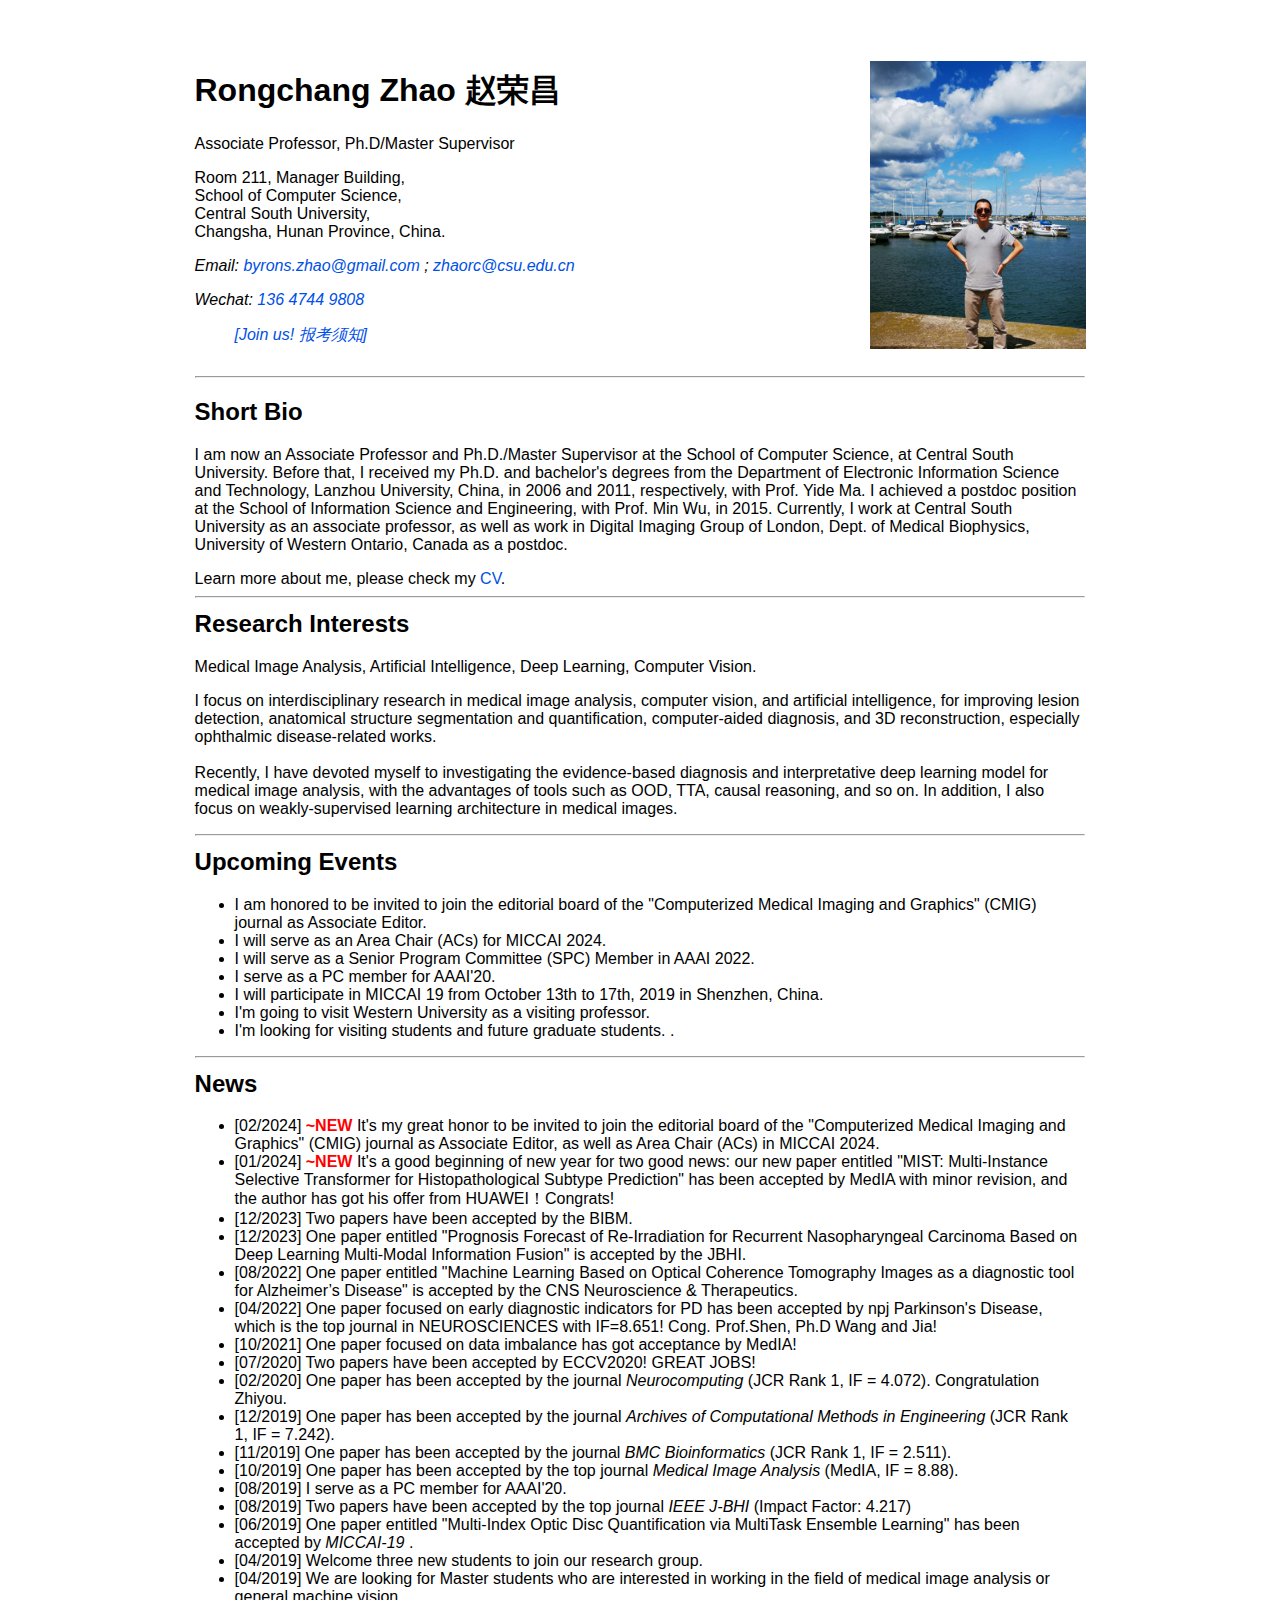
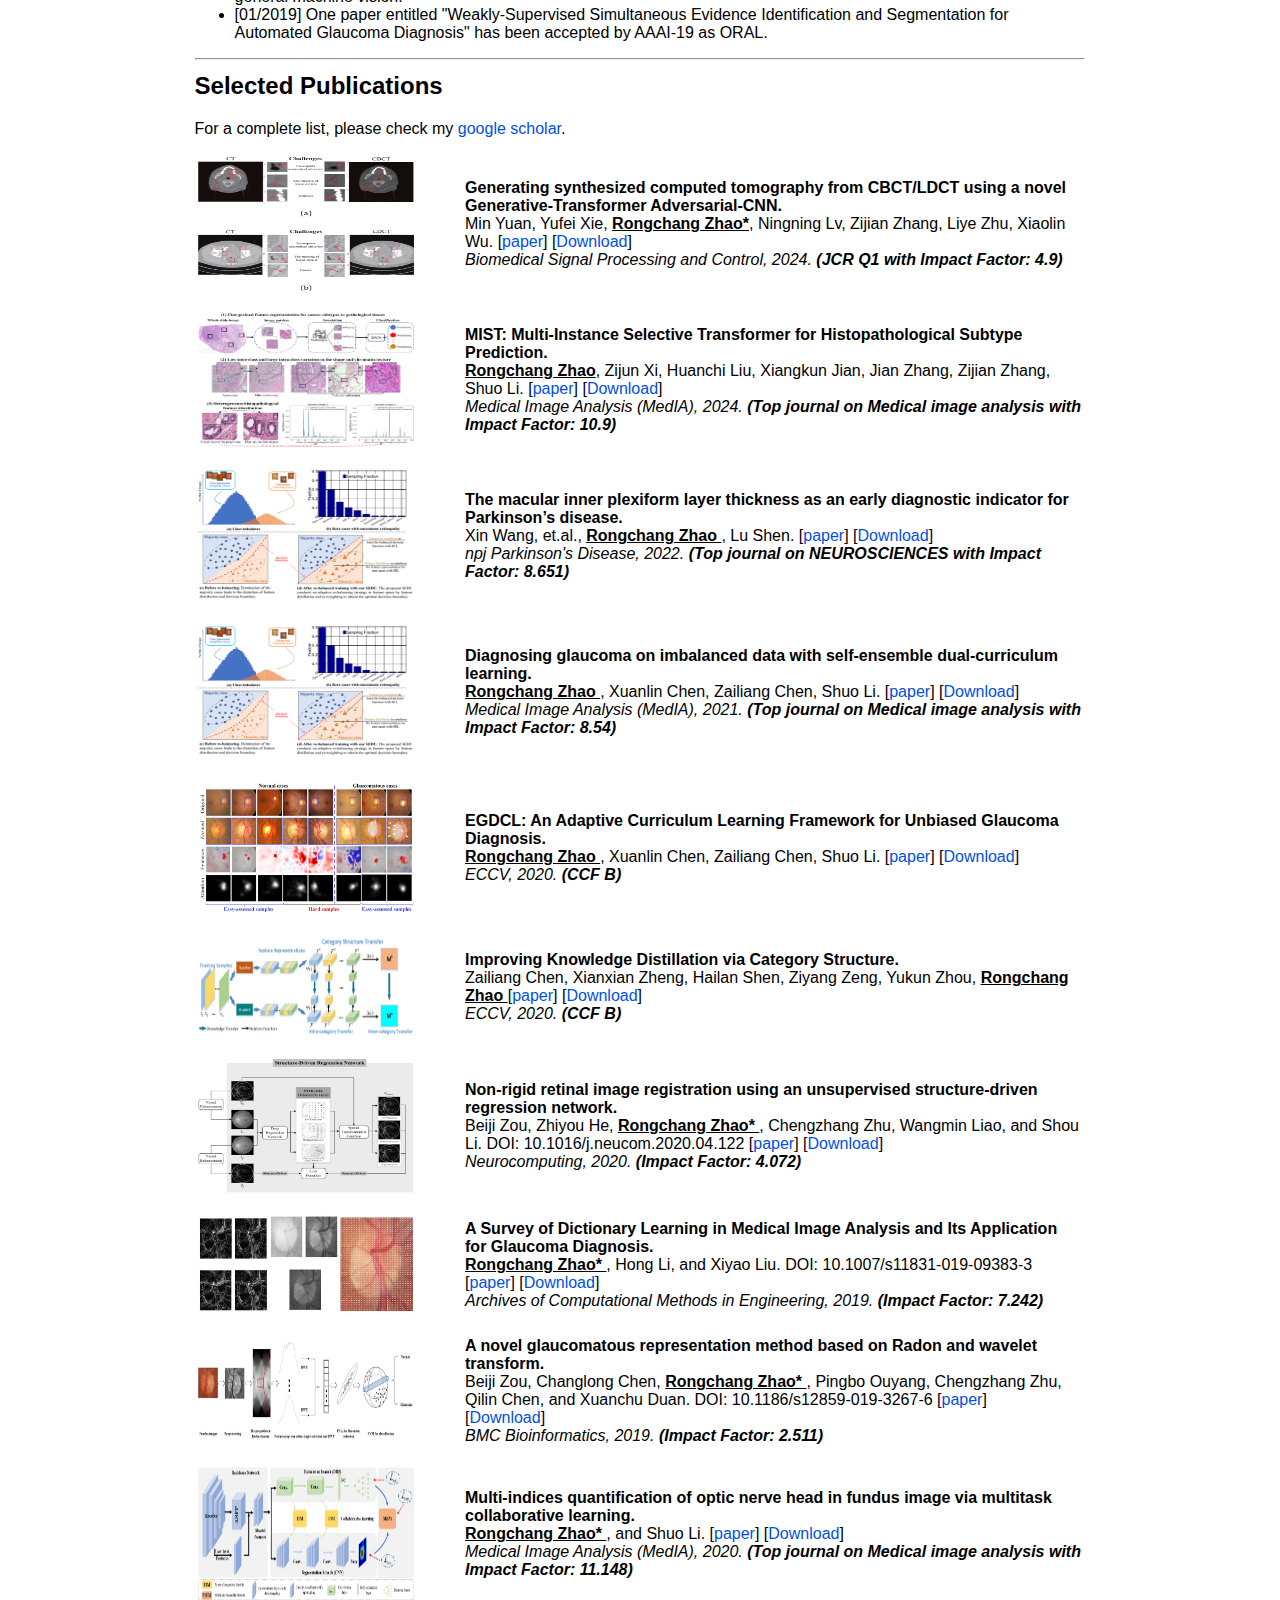
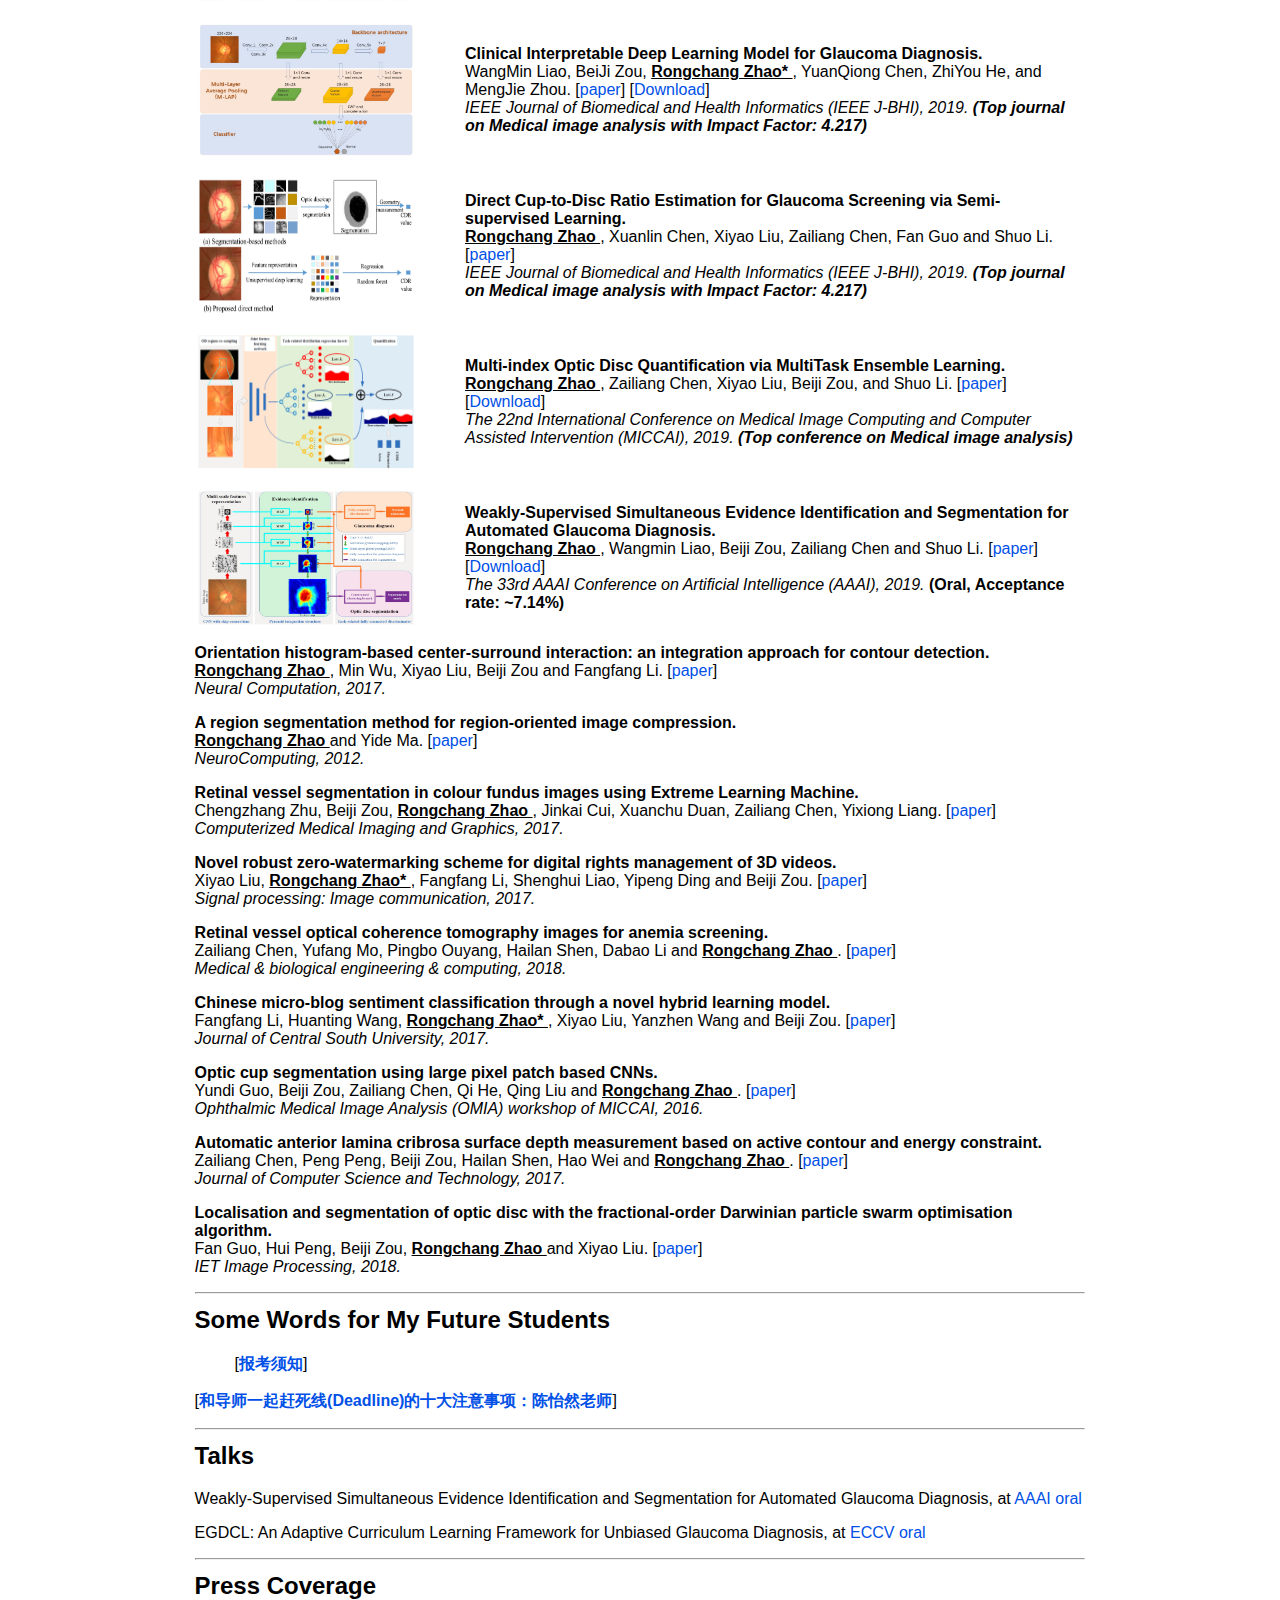
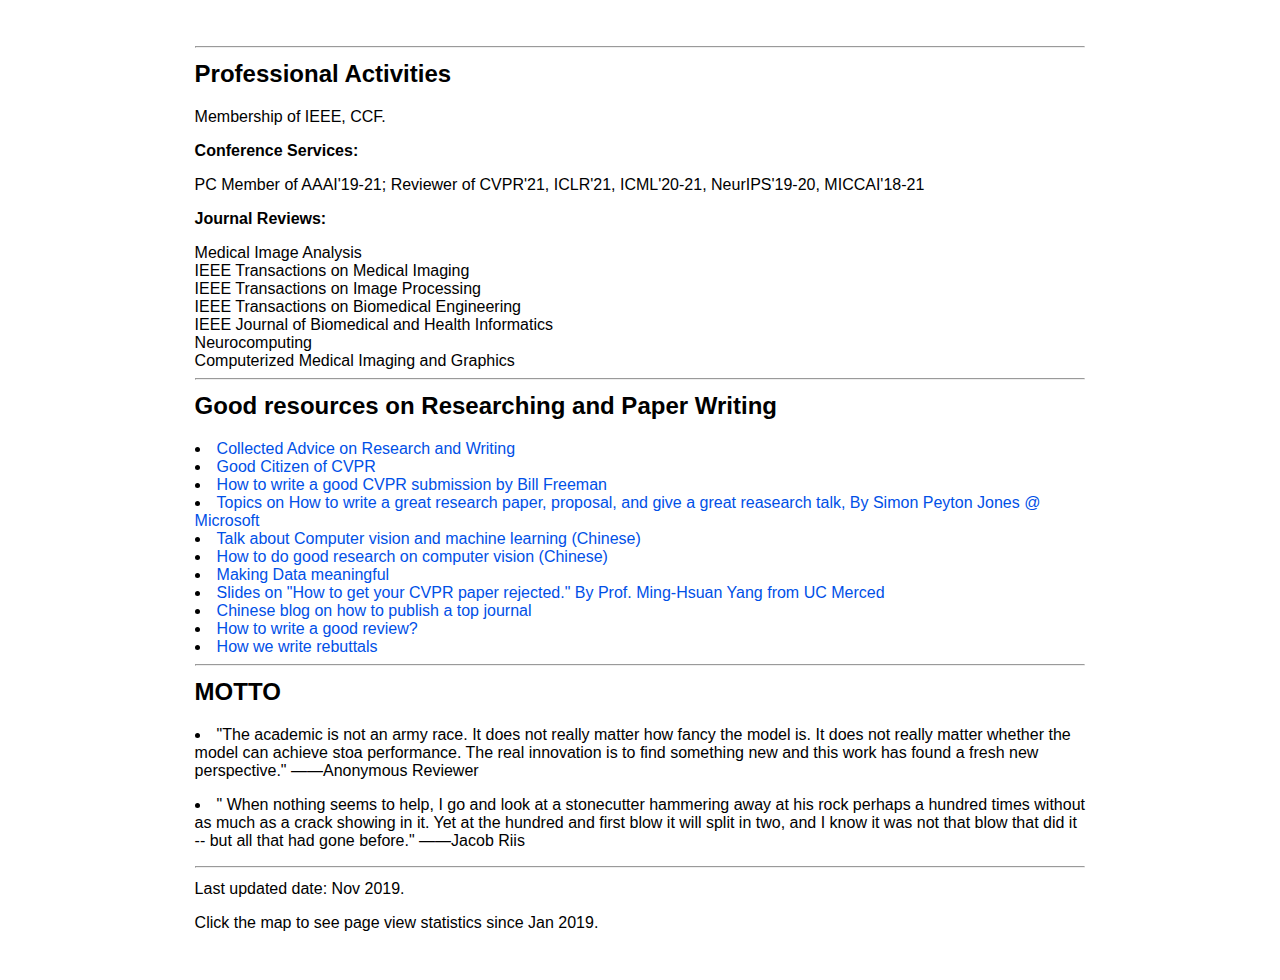
<file: index.html>
<html>
<head>
<title>Rongchang Zhao Homepage</title>
<link rel="stylesheet" type="text/css" href="theme.css">
<style>
</style>
</head>

</body>
<div id="layout-content" style="margin-top:25px; margin-bottom:25px;">

<table width="100%" border="0" align="center">
    <tr>
    <td width="5%"></td>
    <td width="60%">
        <div id="header" style="float:left">
        <h1>Rongchang Zhao    赵荣昌</h1>
        <p> Associate Professor, Ph.D/Master Supervisor </p>
        <p> Room 211, Manager Building, <br>
            School of Computer Science, <br>
	    Central South University, <br>
	    Changsha, Hunan Province, China. </p>
	
        <p> <em> Email: <a href="mailto:byrons.zhao@gmail.com">byrons.zhao@gmail.com</a> </em> <em> ;       <a href="mailto:zhaorc@csu.edu.cn">zhaorc@csu.edu.cn</a> </em> </p>
	<p> <em> Wechat: <a href="">136 4744 9808</a> </em> </p>
	<p> <ul> <em> <a href="./Tomystudents.html">  [Join us! 报考须知] </a> </em> <ul> </p>
		
		<p> 
		</p>
        </div>
    </td>
    <td width="30%">
        <div id="photo" style="float:right;">
        <img src="rongchang zhao.jpg" alt="my photo" style="width:216px;height:288px;"> 
        </div>
    </td>
    <td width="5%"></td>
    </tr>
</table>

<table width = "100%" border="0" align="center">

    <tr>
    <td width="5%"></td>
    <td width="90%">
        <hr>
        <div id="bio" class="contents">
        <h2>Short Bio</h2>
         <p>I am now an Associate Professor and Ph.D./Master Supervisor at the School of Computer Science, at Central South University. Before that, I received my Ph.D. and bachelor's degrees from the Department of Electronic Information Science and Technology, Lanzhou University, China, in 2006 and 2011, respectively, with Prof. Yide Ma.  I achieved a postdoc position at the School of Information Science and Engineering, with Prof. Min Wu, in 2015. Currently, I work at Central South University as an associate professor, as well as work in Digital Imaging Group of London, Dept. of Medical Biophysics, University of Western Ontario, Canada as a postdoc. 
        </p>
	 Learn more about me, please check my <a href="./Rongchang_cv.pdf" target="_blank">CV</a>. 
        <hr></div>
    </td>
    <td width="5%" align="left">
    </tr>
	
    <tr>
    <td width="5%"></td>
    <td width="90%">
        <div id="reIn" class="contents">
        <h2>Research Interests </h2>
        <p> Medical Image Analysis, Artificial Intelligence, Deep Learning, Computer Vision. </p>
        <p> I focus on interdisciplinary research in medical image analysis, computer vision, and artificial intelligence, for improving lesion detection, anatomical structure segmentation and quantification, computer-aided diagnosis, and 3D reconstruction, especially ophthalmic disease-related works. <br><br>
	    Recently, I have devoted myself to investigating the evidence-based diagnosis and interpretative deep learning model for medical image analysis, with the advantages of tools such as OOD, TTA, causal reasoning, and so on. In addition, I also focus on weakly-supervised learning architecture in medical images. <br>
        <hr></div>
    </td>
    <td width="5%" align="left">
    </tr>

    <tr>
    <td width="5%"></td>
    <td width="90%">
        <div id="upen" class="contents">
        <h2>Upcoming Events </h2>
		<ul>
		<li> I am honored to be invited to join the editorial board of the "Computerized Medical Imaging and Graphics" (CMIG) journal as Associate Editor.
		<li> I will serve as an Area Chair (ACs) for MICCAI 2024.
		<li> I will serve as a Senior Program Committee (SPC) Member in AAAI 2022.
 		<li> I serve as a PC member for AAAI'20.
		<li> I will participate in MICCAI 19 from October 13th to 17th, 2019 in Shenzhen, China.
		<li> I'm going to visit Western University as a visiting professor.
		<li> I'm looking for visiting students and future graduate students.
	        
.
		</ul>
        <hr></div>
    </td>
    <td width="5%" align="left">
    </tr>
	
    <tr>
    <td width="5%"></td>
    <td width="90%">
        <div id="edu" class="contents">
        <h2>News</h2>
		<ul>
			
		<li>[02/2024] <b><font color="red">~NEW</font></b> It's my great honor to be invited to join the editorial board of the "Computerized Medical Imaging and Graphics" (CMIG) journal as Associate Editor, as well as Area Chair (ACs) in MICCAI 2024.
		<li>[01/2024] <b><font color="red">~NEW</font></b> It's a good beginning of new year for two good news: our new paper entitled "MIST: Multi-Instance Selective Transformer for Histopathological Subtype Prediction" has been accepted by MedIA with minor revision, and the author has got his offer from HUAWEI！Congrats! 
		<li>[12/2023] Two papers have been accepted by the BIBM.
		<li>[12/2023] One paper entitled "Prognosis Forecast of Re-Irradiation for Recurrent Nasopharyngeal Carcinoma Based on Deep Learning Multi-Modal Information Fusion" is accepted by the JBHI.
		<li>[08/2022] One paper entitled "Machine Learning Based on Optical Coherence Tomography Images as a diagnostic tool for Alzheimer’s Disease" is accepted by the CNS Neuroscience & Therapeutics.
		<li>[04/2022] One paper focused on early diagnostic indicators for PD has been accepted by npj Parkinson's Disease, which is the top journal in NEUROSCIENCES with IF=8.651! Cong. Prof.Shen, Ph.D Wang and Jia!
		<li>[10/2021] One paper focused on data imbalance has got acceptance by MedIA!
		<li>[07/2020] Two papers have been accepted by ECCV2020! GREAT JOBS!
                <li>[02/2020] One paper has been accepted by the journal <I> Neurocomputing </I> (JCR Rank 1, IF = 4.072). Congratulation Zhiyou.
		<li>[12/2019] One paper has been accepted by the journal <I>Archives of Computational Methods in Engineering </I> (JCR Rank 1, IF = 7.242).
                <li>[11/2019] One paper has been accepted by the journal <I>BMC Bioinformatics </I> (JCR Rank 1, IF = 2.511).
		<li>[10/2019] One paper has been accepted by the top journal <I>Medical Image Analysis </I> (MedIA, IF = 8.88).
		<li>[08/2019] I serve as a PC member for AAAI'20.
		<li>[08/2019] Two papers have been accepted by the top journal <I>IEEE J-BHI </I> (Impact Factor: 4.217)
		<li>[06/2019] One paper entitled "Multi-Index Optic Disc Quantification via MultiTask Ensemble Learning" has been accepted by <I>MICCAI-19 </I>.
                <li>[04/2019] Welcome three new students to join our research group.
		<li>[04/2019] We are looking for Master students who are interested in working in the field of medical image analysis or general machine vision.
		<li>[01/2019] One paper entitled "Weakly-Supervised Simultaneous Evidence Identification and Segmentation for Automated Glaucoma Diagnosis" has been accepted by AAAI-19 as ORAL.
		
		</ul>
        <hr></div>
    </td>
    <td width="5%" align="left">
    </tr>
    
    <tr>
    <td width="5%"></td>
    <td width="90%">
        <div id="pub" class="contents">
        <h2>Selected Publications </h2>
		For a complete list, please check my <a href="https://scholar.google.co.jp/citations?user=CFDPG7sAAAAJ&hl=en" target="_blank">google scholar</a>.

		<p><table width="100%" border="0" align="center">					
			<td width="30%">
				<div id="photo" style="float:left;">
				<img src="./Img/BSPC24.jpg" alt="my photo" style="width:216px;height:134px;border:3 dashed #1E90EF;"> 
				</div>
			</td>		
			<td width="70%">
				<p><b> Generating synthesized computed tomography from CBCT/LDCT using a novel Generative-Transformer Adversarial-CNN. </b><br>
					Min Yuan, Yufei Xie, <U><b> Rongchang Zhao*</U></b>, Ningning Lv, Zijian Zhang, Liye Zhu, Xiaolin Wu.
					[<a href="https://www.sciencedirect.com/science/article/pii/S1746809424007183?dgcid=coauthor" target="_blank">paper</a>]
					[<a href="./papers/1.pdf" target="_blank">Download</a>] <br>
					<em> Biomedical Signal Processing and Control, 2024. <b>(JCR Q1 with Impact Factor: 4.9)</b></em>
				</p>
			</td>
		</table>
		</p>
		
		<p><table width="100%" border="0" align="center">					
			<td width="30%">
				<div id="photo" style="float:left;">
				<img src="./Img/MedIA24-1.png" alt="my photo" style="width:216px;height:134px;border:3 dashed #1E90EF;"> 
				</div>
			</td>		
			<td width="70%">
				<p><b> MIST: Multi-Instance Selective Transformer for Histopathological Subtype Prediction. </b><br>
					<U><b> Rongchang Zhao</U></b>, Zijun Xi, Huanchi Liu, Xiangkun Jian, Jian Zhang, Zijian Zhang, Shuo Li.
					[<a href="https://www.sciencedirect.com/science/article/pii/S1361841524001762" target="_blank">paper</a>]
					[<a href="./papers/MedIA24-1.pdf" target="_blank">Download</a>] <br>
					<em> Medical Image Analysis (MedIA), 2024. <b>(Top journal on Medical image analysis with Impact Factor: 10.9)</b></em>
				</p>
			</td>
		</table>
		</p>
		
		<p><table width="100%" border="0" align="center">					
			<td width="30%">
				<div id="photo" style="float:left;">
				<img src="./Img/MedIA20-1.png" alt="my photo" style="width:216px;height:134px;border:3 dashed #1E90EF;"> 
				</div>
			</td>		
			<td width="70%">
				<p><b> The macular inner plexiform layer thickness as an early diagnostic indicator for Parkinson’s disease. </b><br>
					Xin Wang, et.al., <U><b> Rongchang Zhao </U></b>, Lu Shen.
					[<a href="https://www.sciencedirect.com/science/article/pii/S1361841521003406" target="_blank">paper</a>]
					[<a href="./papers/MedIA20-1.pdf" target="_blank">Download</a>] <br>
					<em> npj Parkinson's Disease, 2022. <b>(Top journal on NEUROSCIENCES with Impact Factor: 8.651)</b></em>
				</p>
			</td>
		</table>
		</p>
	    
		<p><table width="100%" border="0" align="center">					
			<td width="30%">
				<div id="photo" style="float:left;">
				<img src="./Img/MedIA20-1.png" alt="my photo" style="width:216px;height:134px;border:3 dashed #1E90EF;"> 
				</div>
			</td>		
			<td width="70%">
				<p><b> Diagnosing glaucoma on imbalanced data with self-ensemble dual-curriculum learning. </b><br>
					<U><b> Rongchang Zhao </U></b>, Xuanlin Chen, Zailiang Chen, Shuo Li.
					[<a href="https://www.sciencedirect.com/science/article/pii/S1361841521003406" target="_blank">paper</a>]
					[<a href="./papers/MedIA20-1.pdf" target="_blank">Download</a>] <br>
					<em> Medical Image Analysis (MedIA), 2021. <b>(Top journal on Medical image analysis with Impact Factor: 8.54)</b></em>
				</p>
			</td>
		</table>
		</p>
	    
		<p><table width="100%" border="0" align="center">					
			<td width="30%">
				<div id="photo" style="float:left;">
				<img src="./Img/eccv.jpg" alt="my photo" style="width:216px;height:134px;border:3 dashed #1E90EF;"> 
				</div>
			</td>		
			<td width="70%">
				<p><b> EGDCL: An Adaptive Curriculum Learning Framework for Unbiased Glaucoma Diagnosis. </b><br>
					<U><b> Rongchang Zhao </U></b>, Xuanlin Chen, Zailiang Chen, Shuo Li.
					[<a href="http://www.ecva.net/papers/eccv_2020/papers_ECCV/papers/123660188.pdf" target="_blank">paper</a>]
					[<a href="./papers/3685.pdf" target="_blank">Download</a>] <br>
					<em> ECCV, 2020. <b> (CCF B)</b></em>
				</p>
			</td>
		</table>
		</p>
		
		<p><table width="100%" border="0" align="center">					
			<td width="30%">
				<div id="photo" style="float:left;">
				<img src="./Img/eccv2.jpg" alt="my photo" style="width:216px;height:100px;border:3 dashed #1E90EF;"> 
				</div>
			</td>		
			<td width="70%">
				<p><b> Improving Knowledge Distillation via Category Structure. </b><br>
					Zailiang Chen, Xianxian Zheng, Hailan Shen, Ziyang Zeng, Yukun Zhou, <U><b> Rongchang Zhao </b></U>
					[<a href="http://www.ecva.net/papers/eccv_2020/papers_ECCV/papers/123730205.pdf" target="_blank">paper</a>]
					[<a href="./papers/eccv2.pdf" target="_blank">Download</a>] <br>
					<em> ECCV, 2020. <b> (CCF B)</b></em>
				</p>
			</td>
		</table>
		</p>
	
		<p><table width="100%" border="0" align="center">					
			<td width="30%">
				<div id="photo" style="float:left;">
				<img src="./Img/ncing20.jpg" alt="my photo" style="width:216px;height:134px;border:3 dashed #1E90EF;"> 
				</div>
			</td>		
			<td width="70%">
				<p><b> Non-rigid retinal image registration using an unsupervised structure-driven regression network. </b><br>
					Beiji Zou, Zhiyou He, <U><b> Rongchang Zhao* </b></U>, Chengzhang Zhu, Wangmin Liao, and Shou Li.
					DOI: 10.1016/j.neucom.2020.04.122
					[<a href="https://www.sciencedirect.com/science/article/pii/S0925231220307682?dgcid=author" target="_blank">paper</a>] 
			[<a href="./papers/1-s2.0-S0925231220307682-main.pdf" target="_blank">Download</a>] <br>
					<em> Neurocomputing, 2020. <b> (Impact Factor: 4.072)</b></em>
				</p>
			</td>
		</table>
		</p>
	    
		<p><table width="100%" border="0" align="center">					
			<td width="30%">
				<div id="photo" style="float:left;">
				<img src="./Img/f2.jpg" alt="my photo" style="width:216px;height:100px;border:3 dashed #1E90EF;"> 
				</div>
			</td>		
			<td width="70%">
				<p><b> A Survey of Dictionary Learning in Medical Image Analysis and Its Application for Glaucoma Diagnosis. </b><br>
					<U><b> Rongchang Zhao* </b></U>, Hong Li, and Xiyao Liu.		
					DOI: 10.1007/s11831-019-09383-3
					[<a href=" https://link.springer.com/article/10.1007/s11831-019-09383-3?wt_mc=Internal.Event.1.SEM.ArticleAuthorOnlineFirst&utm_source=ArticleAuthorContributingOnlineFirst&utm_medium=email&utm_content=AA_en_06082018&ArticleAuthorContributingOnlineFirst_20191214" target="_blank">paper</a>]
					[<a href="./papers/online.pdf" target="_blank">Download</a>] <br>		
					<em> Archives of Computational Methods in Engineering, 2019. <b>(Impact Factor: 7.242)</b></em>
				</p>
			</td>
		</table>
		</p>
		
		<p><table width="100%" border="0" align="center">					
			<td width="30%">
				<div id="photo" style="float:left;">
				<img src="./Img/bmc19.jpg" alt="my photo" style="width:216px;height:100px;border:3 dashed #1E90EF;"> 
				</div>
			</td>		
			<td width="70%">
					<p><b> A novel glaucomatous representation method based on Radon and wavelet transform. </b><br>
						Beiji Zou, Changlong Chen, <U><b> Rongchang Zhao* </b></U>, Pingbo Ouyang, Chengzhang Zhu, Qilin Chen, and Xuanchu Duan.
						DOI: 10.1186/s12859-019-3267-6
						[<a href=" https://bmcbioinformatics.biomedcentral.com/articles/10.1186/s12859-019-3267-6" target="_blank">paper</a>] <br>
						[<a href="./papers/s12859-019-3267-6.pdf" target="_blank">Download</a>] <br>
						<em> BMC Bioinformatics, 2019. <b> (Impact Factor: 2.511)</b></em>
				       </p>
			</td>
		</table>
		</p>

		<p><table width="100%" border="0" align="center">					
			<td width="30%">
				<div id="photo" style="float:left;">
				<img src="./Img/MedIA19.png" alt="my photo" style="width:216px;height:134px;border:3 dashed #1E90EF;"> 
				</div>
			</td>		
			<td width="70%">
					<p><b> Multi-indices quantification of optic nerve head in fundus image via multitask collaborative learning. </b><br>
						<U><b> Rongchang Zhao* </b></U>, and Shuo Li.
						[<a href="https://www.sciencedirect.com/science/article/pii/S1361841519301331" target="_blank">paper</a>]
						[<a href="./papers/1-s2.0-S1361841519301331-main.pdf" target="_blank">Download</a>]<br>
						<em> Medical Image Analysis (MedIA), 2020. <b>(Top journal on Medical image analysis with Impact Factor: 11.148)</b></em>
				        </p>
			</td>
		</table>
		</p>
		
		<p><table width="100%" border="0" align="center">					
			<td width="30%">
				<div id="photo" style="float:left;">
				<img src="./Img/jbhi20-1.jpg" alt="my photo" style="width:216px;height:134px;border:3 dashed #1E90EF;"> 
				</div>
			</td>		
			<td width="70%">
					<p><b> Clinical Interpretable Deep Learning Model for Glaucoma Diagnosis. </b><br>
						WangMin Liao, BeiJi Zou, <U><b> Rongchang Zhao* </b></U>, YuanQiong Chen, ZhiYou He, and MengJie Zhou.
						[<a href="https://ieeexplore.ieee.org/document/8880490" target="_blank">paper</a>] 
						[<a href="./papers/JBHI2949075_approved.pdf" target="_blank">Download</a>] <br>
						<em> IEEE Journal of Biomedical and Health Informatics (IEEE J-BHI), 2019. <b>(Top journal on Medical image analysis with Impact Factor: 4.217)</b></em>
				</p>
			</td>
		</table>
		</p>

		<p><table width="100%" border="0" align="center">					
			<td width="30%">
				<div id="photo" style="float:left;">
				<img src="./Img/jbhi20-2.jpg" alt="my photo" style="width:216px;height:134px;border:3 dashed #1E90EF;"> 
				</div>
			</td>		
			<td width="70%">
				<p><b> Direct Cup-to-Disc Ratio Estimation for Glaucoma Screening via Semi-supervised Learning. </b><br>
						<U><b> Rongchang Zhao </b></U>, Xuanlin Chen, Xiyao Liu, Zailiang Chen, Fan Guo and Shuo Li.
						[<a href="https://ieeexplore.ieee.org/document/8794624" target="_blank">paper</a>] <br>
						<em> IEEE Journal of Biomedical and Health Informatics (IEEE J-BHI), 2019. <b>(Top journal on Medical image analysis with Impact Factor: 4.217)</b></em>
				</p>
			</td>
		</table>
		</p>

		<p><table width="100%" border="0" align="center">					
			<td width="30%">
				<div id="photo" style="float:left;">
				<img src="./Img/Miccai19.png" alt="my photo" style="width:216px;height:134px;border:3 dashed #1E90EF;"> 
				</div>
			</td>		
			<td width="70%">
				<p><b> Multi-index Optic Disc Quantification via MultiTask Ensemble Learning. </b><br>
					<U><b> Rongchang Zhao </b></U>, Zailiang Chen, Xiyao Liu, Beiji Zou, and Shuo Li.
					[<a href="https://link.springer.com/chapter/10.1007%2F978-3-030-32239-7_3" target="_blank">paper</a>] 
					[<a href="./papers/paper394.pdf" target="_blank">Download</a>]<br>
					<em> The 22nd International Conference on Medical Image Computing and Computer Assisted Intervention (MICCAI), 2019. <b>(Top conference on Medical image analysis)</b></em>
				</p>
			</td>
		</table>
		</p>
		
		<p><table width="100%" border="0" align="center">					
			<td width="30%">
				<div id="photo" style="float:left;">
				<img src="./Img/AAAI19.jpg" alt="my photo" style="width:216px;height:134px;border:3 dashed #1E90EF;"> 
				</div>
			</td>		
			<td width="70%">
				<p><b> Weakly-Supervised Simultaneous Evidence Identification and Segmentation for Automated Glaucoma Diagnosis. </b><br>
					<U><b> Rongchang Zhao </b></U>, Wangmin Liao, Beiji Zou, Zailiang Chen and Shuo Li.
					[<a href="https://aaai.org/ojs/index.php/AAAI/article/view/3860" target="_blank">paper</a>] 
					[<a href="./papers/3860-Article Text-6918-1-10-20190701.pdf" target="_blank">Download</a>]<br>
					<em> The 33rd AAAI Conference on Artificial Intelligence (AAAI), 2019.</em> <b>(Oral, Acceptance rate: ~7.14%)</b> <!--16.2% for total-->
				</p>
			</td>
		</table>
		</p>
		
                <p><b> Orientation histogram-based center-surround interaction: an integration approach for contour detection. </b><br>
		<U><b> Rongchang Zhao </b></U>,  Min Wu, Xiyao Liu, Beiji Zou and Fangfang Li.
		[<a href="http://www.escience.cn/system/download/93044" target="_blank">paper</a>] <br>
		<em> Neural Computation, 2017. </em>
		</p>
			
	        <p><b> A region segmentation method for region-oriented image compression. </b><br>
		<U><b> Rongchang Zhao </b></U> and Yide Ma.
		[<a href="http://www.escience.cn/system/download/93048" target="_blank">paper</a>] <br>
		<em> NeuroComputing, 2012. </em>
		</p>
			
	        <p><b> Retinal vessel segmentation in colour fundus images using Extreme Learning Machine. </b><br>
		Chengzhang Zhu, Beiji Zou, <U><b> Rongchang Zhao </b></U>, Jinkai Cui, Xuanchu Duan, Zailiang Chen, Yixiong Liang.
		[<a href="https://scholar.google.ca/scholar?oi=bibs&cluster=4727412227415796891&btnI=1&hl=en" target="_blank">paper</a>] <br>
		<em> Computerized Medical Imaging and Graphics, 2017. </em>
		</p>
						
	        <p><b> Novel robust zero-watermarking scheme for digital rights management of 3D videos. </b><br>		
                Xiyao Liu, <U><b> Rongchang Zhao* </b></U>, Fangfang Li, Shenghui Liao, Yipeng Ding and Beiji Zou.
		[<a href="https://www.sciencedirect.com/science/article/pii/S0923596517300371" target="_blank">paper</a>] <br>
		<em> Signal processing: Image communication, 2017. </em>
		</p>
									
	        <p><b> Retinal vessel optical coherence tomography images for anemia screening. </b><br>		
                Zailiang Chen, Yufang Mo, Pingbo Ouyang, Hailan Shen, Dabao Li and <U><b> Rongchang Zhao </b></U>.
		[<a href="https://link.springer.com/article/10.1007/s11517-018-1927-8" target="_blank">paper</a>] <br>
		<em> Medical & biological engineering & computing, 2018. </em>
		</p>
												
	        <p><b> Chinese micro-blog sentiment classification through a novel hybrid learning model. </b><br>		
                Fangfang Li, Huanting Wang, <U><b> Rongchang Zhao* </b></U>, Xiyao Liu, Yanzhen Wang and Beiji Zou.
		[<a href="https://link.springer.com/article/10.1007/s11771-017-3644-0" target="_blank">paper</a>] <br>
		<em> Journal of Central South University, 2017. </em>
		</p>
			
		<p><b> Optic cup segmentation using large pixel patch based CNNs. </b><br>		
                Yundi Guo, Beiji Zou, Zailiang Chen, Qi He, Qing Liu and <U><b> Rongchang Zhao </b></U>.
		[<a href="https://ir.uiowa.edu/omia/2016_Proceedings/2016/17/" target="_blank">paper</a>] <br>
		<em>  Ophthalmic Medical Image Analysis (OMIA) workshop of MICCAI, 2016. </em>
		</p>
			
		<p><b> Automatic anterior lamina cribrosa surface depth measurement based on active contour and energy constraint. </b><br>		
                Zailiang Chen, Peng Peng, Beiji Zou, Hailan Shen, Hao Wei and <U><b> Rongchang Zhao </b></U>.
		[<a href="https://link.springer.com/article/10.1007/s11390-017-1795-y" target="_blank">paper</a>] <br>
		<em>  Journal of Computer Science and Technology, 2017. </em>
		</p>
						
		<p><b> Localisation and segmentation of optic disc with the fractional-order Darwinian particle swarm optimisation algorithm. </b><br>		
                Fan Guo, Hui Peng, Beiji Zou, <U><b> Rongchang Zhao </b></U> and Xiyao Liu.
		[<a href="https://digital-library.theiet.org/content/journals/10.1049/iet-ipr.2017.1149" target="_blank">paper</a>] <br>
		<em>  IET Image Processing, 2018. </em>
		</p>
        <hr></div>
    </td>
    <td width="5%" align="left">
    
	<tr>
	<td width="5%"></td>
    <td width="90%">
        <div id="react" class="contents">
        <h2>Some Words for My Future Students</h2>
		<ul>
		[<a href="./Tomystudents.html"><b>报考须知</b></a>]
		</ul>
		<p></p>
		[<a href="https://github.com/RongchangZhao/RongchangZhao.github.io/blob/master/%E5%92%8C%E5%AF%BC%E5%B8%88%E4%B8%80%E8%B5%B7%E8%B5%B6%E6%96%87%E7%AB%A0%E6%AD%BB%E7%BA%BF(Deadline)%E7%9A%84%E5%8D%81%E5%A4%A7%E6%B3%A8%E6%84%8F%E4%BA%8B%E9%A1%B9.pdf"]><b>和导师一起赶死线(Deadline)的十大注意事项：陈怡然老师</b></a>]
		</ul>
		<p></p>
        <hr></div>
    </td>
    <td width="5%"></td>
			
	<tr>
	<td width="5%"></td>
    <td width="90%">
        <div id="react" class="contents">
        <h2>Talks</h2>
		
		<p>Weakly-Supervised Simultaneous Evidence Identification and Segmentation for Automated Glaucoma Diagnosis, at <a href="./AAAI_talk.pdf" target="_blank">AAAI oral</a> </p>
		<p>EGDCL: An Adaptive Curriculum Learning Framework for Unbiased Glaucoma Diagnosis, at <a href="./Img/short video.mp4" target="_blank">ECCV oral</a> </p>
		
        <hr></div>
    </td>
    <td width="5%"></td>
	
	<tr>
	<td width"5%"></td>
	<td width="90%">
	<div id="react" class="contents">
	<h2> Press Coverage</h2>
		<ul>
	        </ul>
		<br>
	<hr></div>
	</td>
	<td width="5%"></td>
	
    <tr>
    <td width="5%"></td>
    <td width="90%">
        <div id="react" class="contents">
        <h2>Professional Activities</h2>
        <p> Membership of IEEE, CCF.
		<p> <b> Conference Services: </b> <br> </p>
		PC Member of AAAI'19-21; Reviewer of CVPR'21, ICLR'21, ICML'20-21, NeurIPS'19-20, MICCAI'18-21 <br>
		<p> <b>  Journal Reviews: </b> <br> </p>
		Medical Image Analysis <br>
		IEEE Transactions on Medical Imaging <br>
		IEEE Transactions on Image Processing <br>
		IEEE Transactions on Biomedical Engineering <br>
		IEEE Journal of Biomedical and Health Informatics <br>
		Neurocomputing <br>
		Computerized Medical Imaging and Graphics <br>
		
		<!-- Computers and Electronics in Agriculture <br> -->
        <hr></div>
    </td>
    <td width="5%"></td>

    <tr>
    <td width="5%"></td>
    <td width="50%">
        <div id="Good resources on Researching and Paper Writing" class="contents">
        <h2>Good resources on Researching and Paper Writing</h2>
	<li> <a href="http://www.cs.cmu.edu/afs/cs.cmu.edu/user/mleone/web/how-to.html"> Collected Advice on Research and Writing </a> </em>
	<li> <a href="https://www.cc.gatech.edu/~parikh/citizenofcvpr/">Good Citizen of CVPR </a> </em>
	<li> <a href="https://billf.mit.edu/sites/default/files/documents/cvprPapers.pdf"> How to write a good CVPR submission by Bill Freeman </a> </em>
	<li> <a href="https://www.microsoft.com/en-us/research/academic-program/write-great-research-paper/">Topics on How to write a great research paper, proposal, and give a great reasearch talk, By Simon Peyton Jones @ Microsoft</a> </em>
	<li> <a href="https://mp.weixin.qq.com/s?__biz=MzAwMTA3MzM4Nw==&mid=2649439592&idx=1&sn=fdb687300e4a930fdd08c23d8816bbd8&chksm=82c0d4ecb5b75dfae69dd0a219916ab8533da9a6d02d3c7cfbcc5323579c16033bba7407f2b5&scene=21#wechat_redirect">Talk about Computer vision and machine learning (Chinese)
        <li> <a href="http://mp.weixin.qq.com/s?__biz=MzAwMTA3MzM4Nw==&mid=2649439633&idx=1&sn=f9a6b894e4266a6e5ec4b6ec673255a2&chksm=82c0d415b5b75d03faa511eb691630d2e5d3ed2fbe3598629ab20a037b8d95bfa5c795ad1c66&mpshare=1&scene=1&srcid=1205JJGMMw3BmvYdPXJBrNyq##">How to do good research on computer vision (Chinese)
	<li> <a href="http://ec.europa.eu/eurostat/documents/64157/4374310/33-UNECE-making-data-meaningful-Part2-EN.pdf/d5b954e2-b110-469b-a2b5-78aa7c12ab62">Making Data meaningful</a> </em>
        <li> <a href="https://www.dropbox.com/s/wgrdpmxcmb4nhl0/How%20to%20Get%20Your%20CVPR%20Paper%20Rejected.pptx?dl=0">Slides on "How to get your CVPR paper rejected." By Prof. Ming-Hsuan Yang from UC Merced</a> </em>
        <li> <a href="http://blog.csdn.net/daiyuchao/article/details/6419543">Chinese blog on how to publish a top journal </a> </em>
	<li> <a href="https://sites.google.com/view/making-reviews-great-again/home">How to write a good review?</a> </em> 
	<li> <a href="https://medium.com/@deviparikh/how-we-write-rebuttals-dc84742fece1">How we write rebuttals</a> </em> 

        <!-- <p>
                <script type="text/javascript">
                onload = function(){
                    document.getElementById("lastModified").innerHTML = "Last updated date:" + document.lastModified.split(" ")[0]}
                </script>
            <span id="lastModified"></span>    
        </p>-->
        <hr>
    </td>
    <td width="5%"></td>
    </tr>


    <tr>
    <td width="5%"></td>
    <td width="50%">
        <div id="MOTTO" class="contents">
        <h2>MOTTO</h2>
        <li> "The academic is not an army race. It does not really matter how fancy the model is. It does not really matter whether the model can achieve stoa performance. The real innovation is to find something new and this work has found a fresh new perspective." ——Anonymous Reviewer</a> </em> </p>
	<li> " When nothing seems to help, I go and look at a stonecutter hammering away at his rock perhaps a hundred times without as much as a crack showing in it. Yet at the hundred and first blow it will split in two, and I know it was not that blow that did it -- but all that had gone before." ——Jacob Riis</a> </em> </p>
         <!-- <p>
                <script type="text/javascript">
                onload = function(){
                    document.getElementById("lastModified").innerHTML = "Last updated date:" + document.lastModified.split(" ")[0]}
                </script>
            <span id="lastModified"></span>    
        </p>-->
        <hr>
    </td>
    <td width="5%"></td>
    </tr>


    <tr>
    <td width="5%"></td>
    <td width="90">
        <div>
		<p> Last updated date: Nov 2019. </p>
		<p> Click the map to see page view statistics since Jan 2019. </p>
        <script type="text/javascript" src="//ra.revolvermaps.com/0/0/4.js?i=0vb2r1idle1&amp;m=0&amp;h=128&amp;c=ff0000&amp;r=0" async="async"></script>
        </div>
    </td>
    <td width="5%"></td>
    </tr>

</table>
</div>
</body>
</html>
</file>
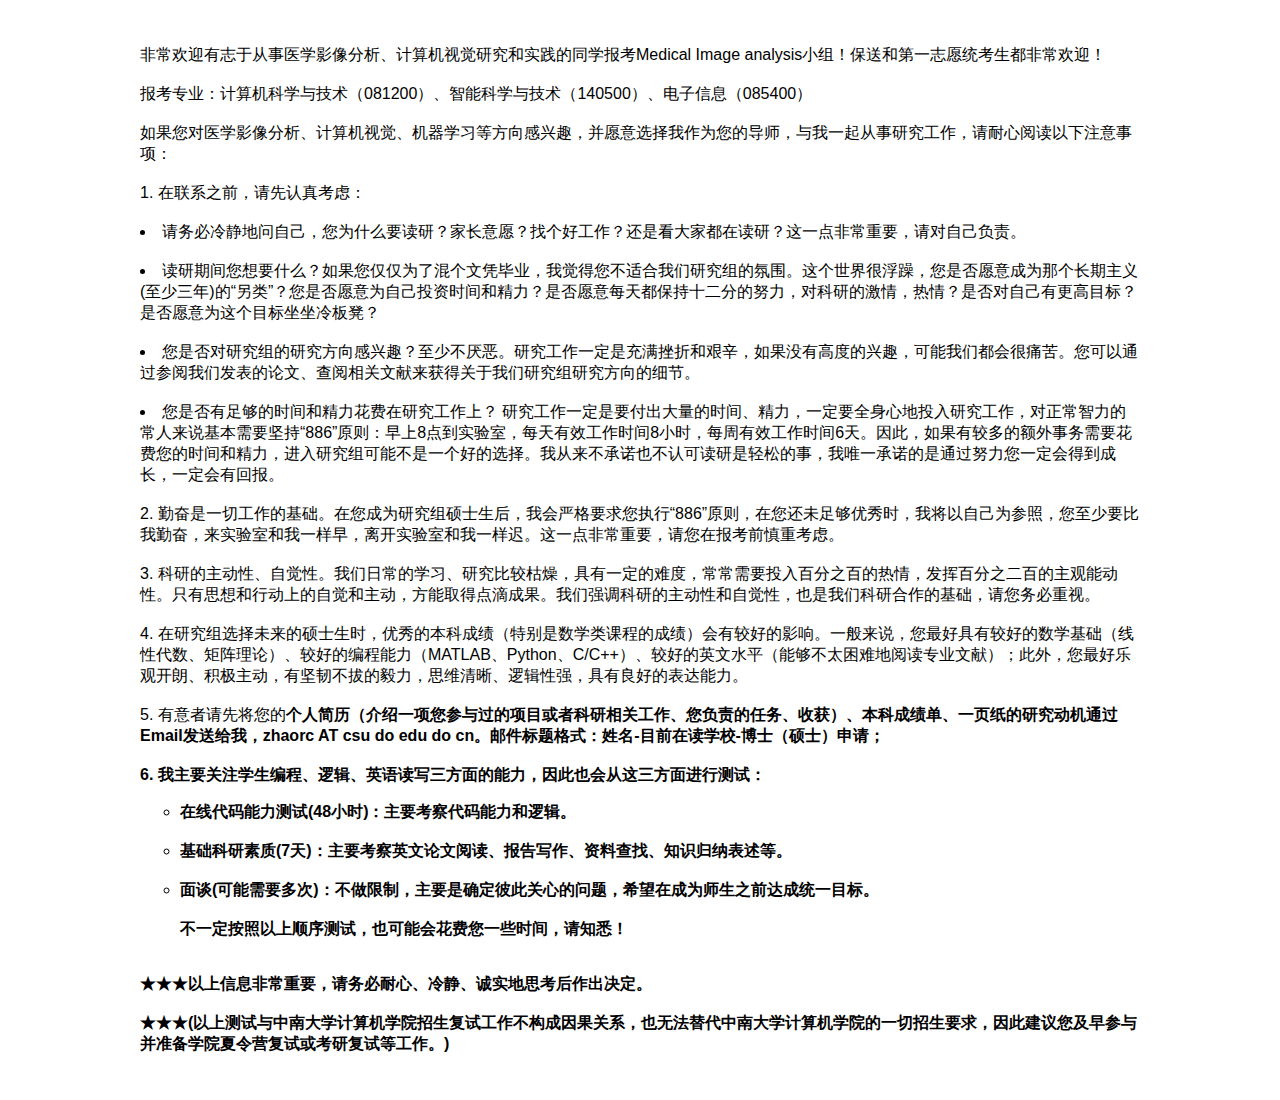
<file: Tomystudents.html>
<html>
<head>
<title>Rongchang Zhao Homepage</title>
<link rel="stylesheet" type="text/css" href="theme.css">
<style>
</style>
</head>

</body>
<div id="layout-content" style="margin-top:25px; margin-bottom:25px;">

非常欢迎有志于从事医学影像分析、计算机视觉研究和实践的同学报考Medical Image analysis小组！保送和第一志愿统考生都非常欢迎！
<br />
<br/>
报考专业：计算机科学与技术（081200）、智能科学与技术（140500）、电子信息（085400）
<br />
<br />
如果您对医学影像分析、计算机视觉、机器学习等方向感兴趣，并愿意选择我作为您的导师，与我一起从事研究工作，请耐心阅读以下注意事项：
<br />
<br />
1. 在联系之前，请先认真考虑：
<br />
<br />
<li> 请务必冷静地问自己，您为什么要读研？家长意愿？找个好工作？还是看大家都在读研？这一点非常重要，请对自己负责。
<br />
<br />
 <li> 读研期间您想要什么？如果您仅仅为了混个文凭毕业，我觉得您不适合我们研究组的氛围。这个世界很浮躁，您是否愿意成为那个长期主义(至少三年)的“另类”？您是否愿意为自己投资时间和精力？是否愿意每天都保持十二分的努力，对科研的激情，热情？是否对自己有更高目标？是否愿意为这个目标坐坐冷板凳？
<br />
<br />  
 <li> 您是否对研究组的研究方向感兴趣？至少不厌恶。研究工作一定是充满挫折和艰辛，如果没有高度的兴趣，可能我们都会很痛苦。您可以通过参阅我们发表的论文、查阅相关文献来获得关于我们研究组研究方向的细节。
<br />
<br />
 <li> 您是否有足够的时间和精力花费在研究工作上？ 研究工作一定是要付出大量的时间、精力，一定要全身心地投入研究工作，对正常智力的常人来说基本需要坚持“886”原则：早上8点到实验室，每天有效工作时间8小时，每周有效工作时间6天。因此，如果有较多的额外事务需要花费您的时间和精力，进入研究组可能不是一个好的选择。我从来不承诺也不认可读研是轻松的事，我唯一承诺的是通过努力您一定会得到成长，一定会有回报。
<br />
<br />
2. 勤奋是一切工作的基础。在您成为研究组硕士生后，我会严格要求您执行“886”原则，在您还未足够优秀时，我将以自己为参照，您至少要比我勤奋，来实验室和我一样早，离开实验室和我一样迟。这一点非常重要，请您在报考前慎重考虑。
<br />
<br />
3. 科研的主动性、自觉性。我们日常的学习、研究比较枯燥，具有一定的难度，常常需要投入百分之百的热情，发挥百分之二百的主观能动性。只有思想和行动上的自觉和主动，方能取得点滴成果。我们强调科研的主动性和自觉性，也是我们科研合作的基础，请您务必重视。
<br />
<br />
4. 在研究组选择未来的硕士生时，优秀的本科成绩（特别是数学类课程的成绩）会有较好的影响。一般来说，您最好具有较好的数学基础（线性代数、矩阵理论）、较好的编程能力（MATLAB、Python、C/C++）、较好的英文水平（能够不太困难地阅读专业文献）；此外，您最好乐观开朗、积极主动，有坚韧不拔的毅力，思维清晰、逻辑性强，具有良好的表达能力。
<br />
<br />

5. 有意者请先将您的<b>个人简历（介绍一项您参与过的项目或者科研相关工作、您负责的任务、收获）、本科成绩单、一页纸的研究动机<b/>通过Email发送给我，zhaorc AT csu do edu do cn。邮件标题格式：姓名-目前在读学校-博士（硕士）申请；
<br />
<br />
6. 我主要关注学生编程、逻辑、英语读写三方面的能力，因此也会从这三方面进行测试：
 <ul type="circle">
 <li>在线代码能力测试(48小时)：主要考察代码能力和逻辑。</li>
  <br />
 <li>基础科研素质(7天)：主要考察英文论文阅读、报告写作、资料查找、知识归纳表述等。</li>
  <br />
 <li>面谈(可能需要多次)：不做限制，主要是确定彼此关心的问题，希望在成为师生之前达成统一目标。</li>
  <br />
  不一定按照以上顺序测试，也可能会花费您一些时间，请知悉！
 </ul>
<br />

<b>★★★以上信息非常重要，请务必耐心、冷静、诚实地思考后作出决定。<b/>
<br />
 <br />
 ★★★(以上测试与中南大学计算机学院招生复试工作不构成因果关系，也无法替代中南大学计算机学院的一切招生要求，因此建议您及早参与并准备学院夏令营复试或考研复试等工作。)
</file>
<file: theme.css>
#layout-content{
    margin: auto;
    padding: 20px;
    background: #ffffff;
    border-radius: 0px;
    width: 1000px;
}

body {
	font-family: 'Source Sans Pro', sans-serif;
	/*font-family:  "Arial"; */
    /*background-color: #e6e6e6;*/
    background-color: #ffffff;
	font-size : 16px;
}

h1 {
	font-family: 'Source Sans Pro', sans-serif;
    /*font-family:  "Arial"; */
    text-align: left;
    }

h2{
	font-family: 'Source Sans Pro', sans-serif;
    /*font-family: "Arial";*/
    text-align: left;}    
    
p {
	font-family: 'Source Sans Pro', sans-serif;
    /*font-family: "Arial";*/
    font-size: 16px;
}

a{
    text-decoration: none;
    color: #0050e7
}

a:hover{
    color: #0404B4;
    border-bottom: 1px gray dotted;
}

.contents {align: left;}
</file>
